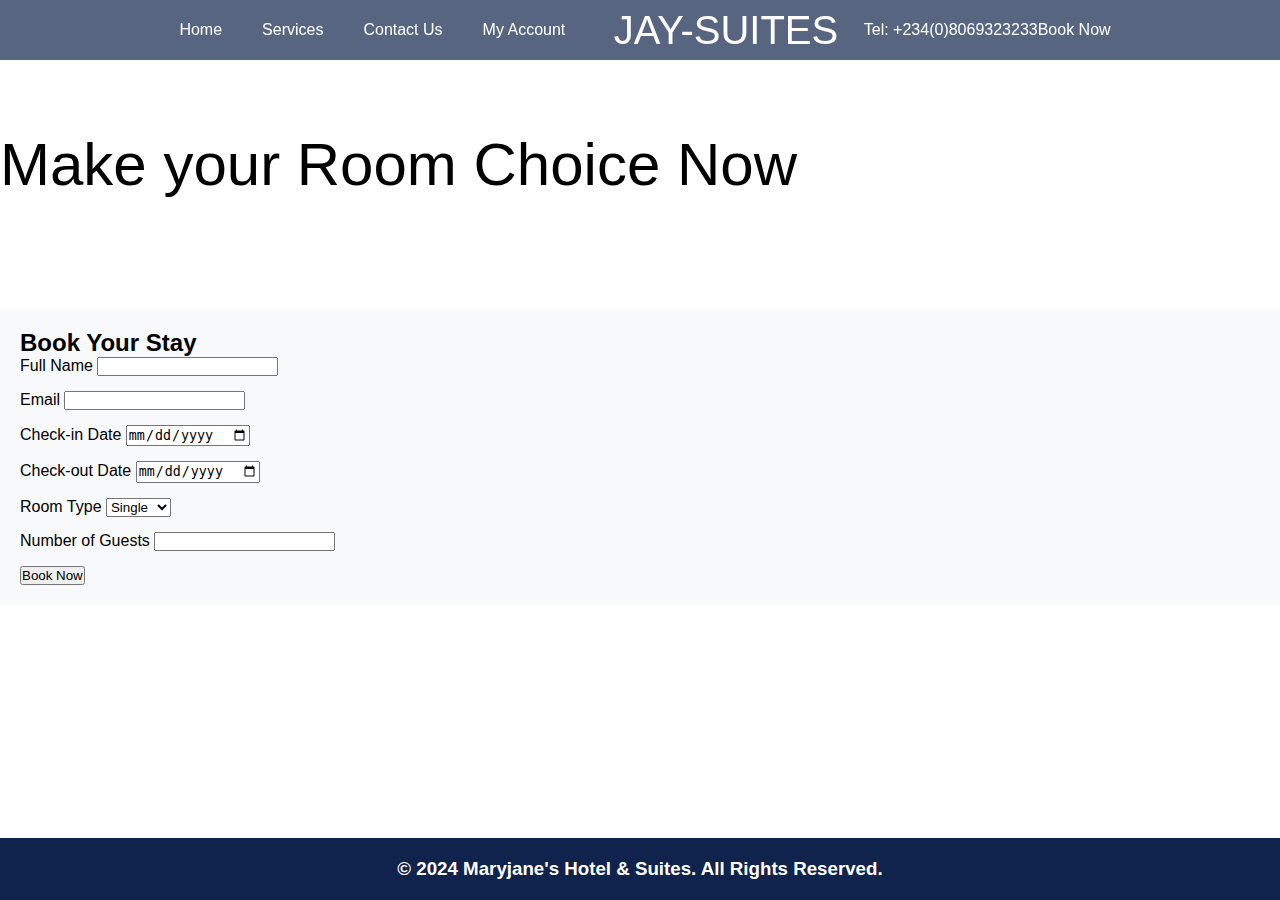
<file: htmlFiles/book.html>
<!DOCTYPE html>
<html lang="en">
<head>
    <meta charset="UTF-8" />
    <meta name="viewport" content="width=device-width, initial-scale=1.0" />
    <link rel="stylesheet" href="../cssFiles/booking.css" />
    <title>Hotel Management System</title>
</head>
<body>
    <header>
        <nav>
            <ul class="nav-menu">
                <li><a href="index.html">Home</a></li>
                <li><a href="services.html">Services</a></li>
                <li><a href="contact.html">Contact Us</a></li>
                <li class="dropdown">
                    <a href="javascript:void(0)" class="dropbtn">My Account</a>
                    <div class="dropdown-content">
                        <a href="login.html">Login</a>
                        <a href="register.html">Register</a>
                        <a href="checkout.html">Checkout</a>
                        <a href="book.html">Cart</a>
                    </div>
                </li>
            </ul>
        </nav>
        <div class="jay">JAY-SUITES</div>
        <div class="call">Tel: +234(0)8069323233</div>
        <div class="button" onclick="myFunction()">Book Now</div>
        <script>
            function myFunction() {
                alert("Button clicked!");
            }
        </script>
    </header>

    <div class="my-new-page2">
        <p class="welcome">Make your Room Choice Now</p>
    </div>

    <section class="booking-form">
        <h2>Book Your Stay</h2>
        <form id="bookingForm">
            <div class="form-group">
                <label for="fullName">Full Name</label>
                <input type="text" id="fullName" required />
            </div>

            <div class="form-group">
                <label for="email">Email</label>
                <input type="email" id="email" required />
            </div>

            <div class="form-group">
                <label for="checkInDate">Check-in Date</label>
                <input type="date" id="checkInDate" required />
            </div>

            <div class="form-group">
                <label for="checkOutDate">Check-out Date</label>
                <input type="date" id="checkOutDate" required />
            </div>

            <div class="form-group">
                <label for="roomType">Room Type</label>
                <select id="roomType" required>
                    <option value="single">Single</option>
                    <option value="double">Double</option>
                    <option value="suite">Suite</option>
                </select>
            </div>

            <div class="form-group">
                <label for="numberOfGuests">Number of Guests</label>
                <input type="number" id="numberOfGuests" min="1" required />
            </div>

            <button type="submit">Book Now</button>
        </form>
    </section>


    <script>
        document.getElementById('bookingForm').addEventListener('submit', function (event) {
            event.preventDefault();
            alert('Booking submitted! Thank you!');
        });
    </script>
    
    <footer>
        <h3>&copy; 2024 Maryjane's Hotel & Suites. All Rights Reserved.</h3>
    </footer>
</body>
</html>
</file>
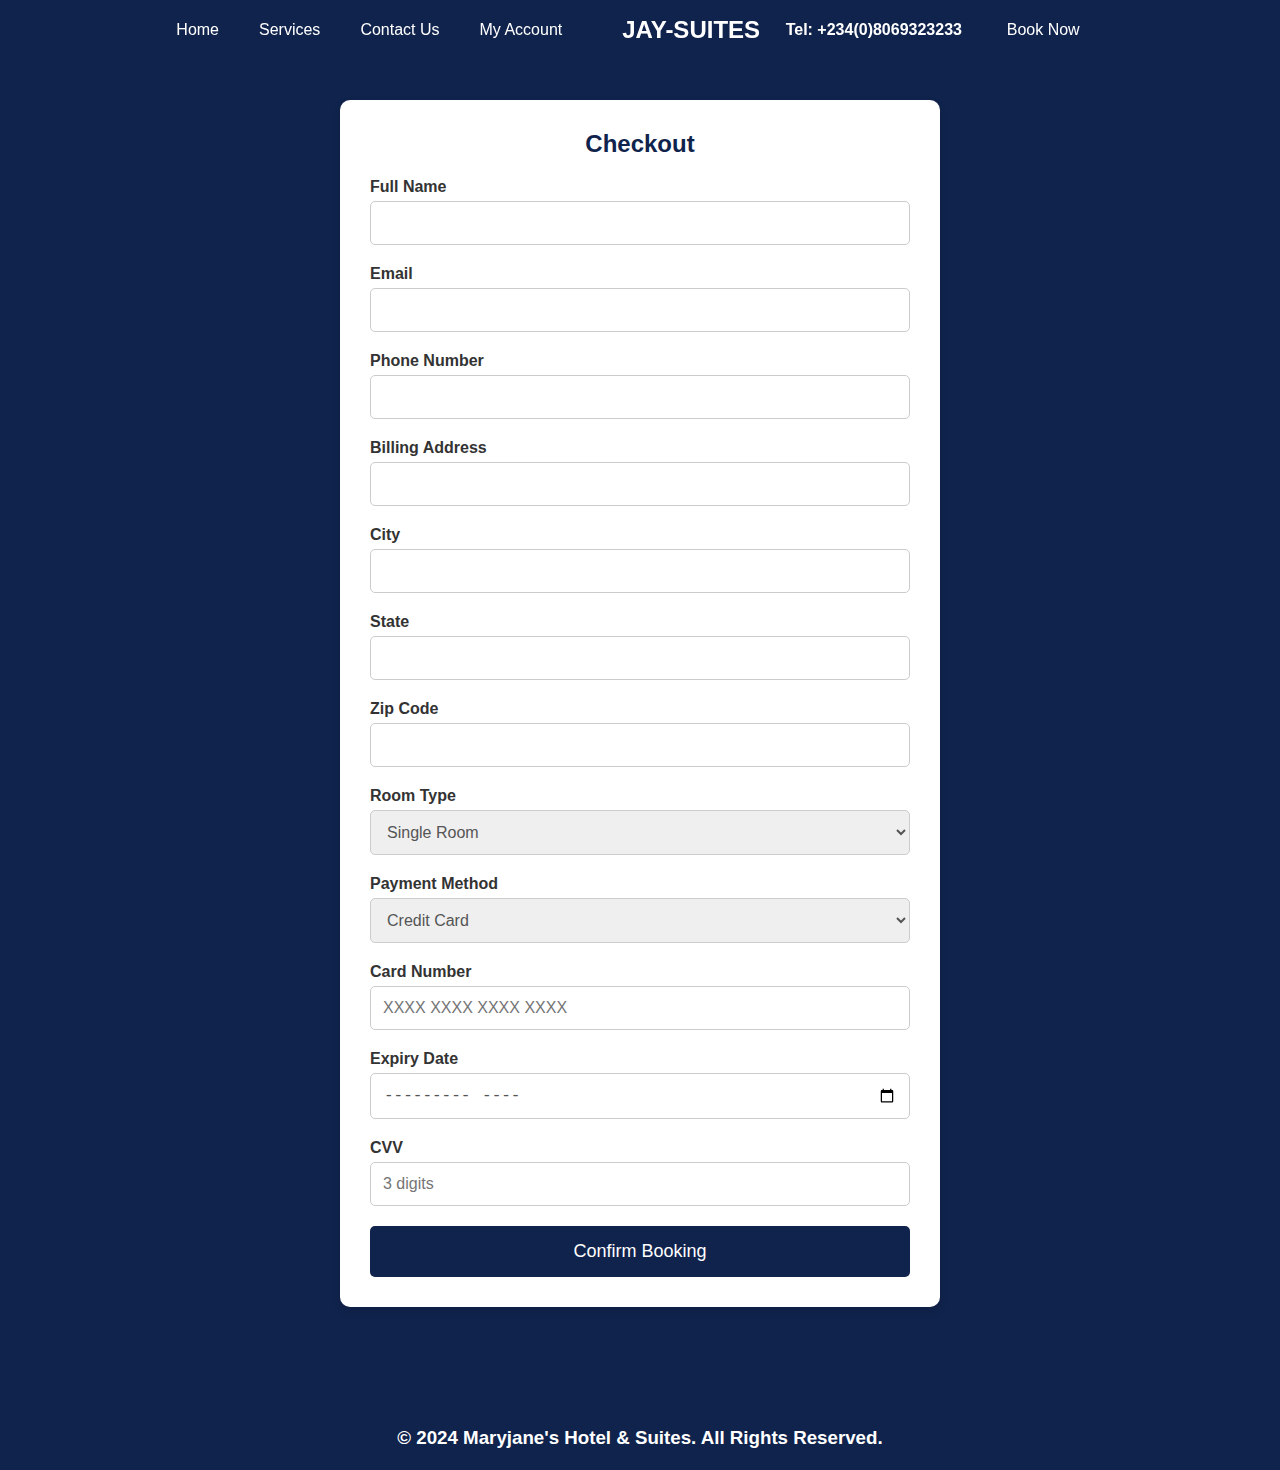
<file: htmlFiles/checkout.html>
<!DOCTYPE html>
<html lang="en">

<head>
  <meta charset="UTF-8">
  <meta name="viewport" content="width=device-width, initial-scale=1.0">
  <link rel="stylesheet" href="../cssFiles/checkout.css">
  <title>Checkout - Maryjane's Hotel</title>
</head>

<body>
  <header>
    <nav>
      <ul class="nav-menu">
        <li><a href="index.html">Home</a></li>
        <li><a href="services.html">Services</a></li>
        <li><a href="contact.html">Contact Us</a></li>
        <li class="dropdown">
          <a href="javascript:void(0)" class="dropbtn">My Account</a>
          <div class="dropdown-content">
            <a href="login.html">Login</a>
            <a href="register.html">Register</a>
            <a href="checkout.html">Checkout</a>
            <a href="cart.html">Cart</a>
          </div>
        </li>
      </ul>
    </nav>
    <div class="jay">JAY-SUITES</div>
    <div class="call">Tel: +234(0)8069323233</div>
    <div class="button" onclick="window.location.href='book.html'">Book Now</div>
  </header>

  <div class="checkout-container">
    <h2>Checkout</h2>

    <form action="#" method="POST" class="checkout-form">
      <div class="form-group">
        <label for="fullName">Full Name</label>
        <input type="text" id="fullName" name="fullName" required>
      </div>

      <div class="form-group">
        <label for="email">Email</label>
        <input type="email" id="email" name="email" required>
      </div>

      <div class="form-group">
        <label for="phone">Phone Number</label>
        <input type="tel" id="phone" name="phone" required>
      </div>

      <div class="form-group">
        <label for="address">Billing Address</label>
        <input type="text" id="address" name="address" required>
      </div>

      <div class="form-group">
        <label for="city">City</label>
        <input type="text" id="city" name="city" required>
      </div>

      <div class="form-group">
        <label for="state">State</label>
        <input type="text" id="state" name="state" required>
      </div>

      <div class="form-group">
        <label for="zip">Zip Code</label>
        <input type="text" id="zip" name="zip" required>
      </div>

      <div class="form-group">
        <label for="roomType">Room Type</label>
        <select id="roomType" name="roomType" required>
          <option value="single">Single Room</option>
          <option value="double">Double Room</option>
          <option value="suite">Suite</option>
        </select>
      </div>

      <div class="form-group">
        <label for="paymentMethod">Payment Method</label>
        <select id="paymentMethod" name="paymentMethod" required>
          <option value="creditCard">Credit Card</option>
          <option value="debitCard">Debit Card</option>
          <option value="paypal">PayPal</option>
        </select>
      </div>

      <div class="form-group">
        <label for="cardNumber">Card Number</label>
        <input type="text" id="cardNumber" name="cardNumber" placeholder="XXXX XXXX XXXX XXXX" required>
      </div>

      <div class="form-group">
        <label for="expiryDate">Expiry Date</label>
        <input type="month" id="expiryDate" name="expiryDate" required>
      </div>

      <div class="form-group">
        <label for="cvv">CVV</label>
        <input type="text" id="cvv" name="cvv" placeholder="3 digits" required>
      </div>

      <button type="submit" class="checkout-btn">Confirm Booking</button>
    </form>
  </div>

  <footer>
    <h3>&copy; 2024 Maryjane's Hotel & Suites. All Rights Reserved.</h3>
  </footer>
</body>

</html>
</file>
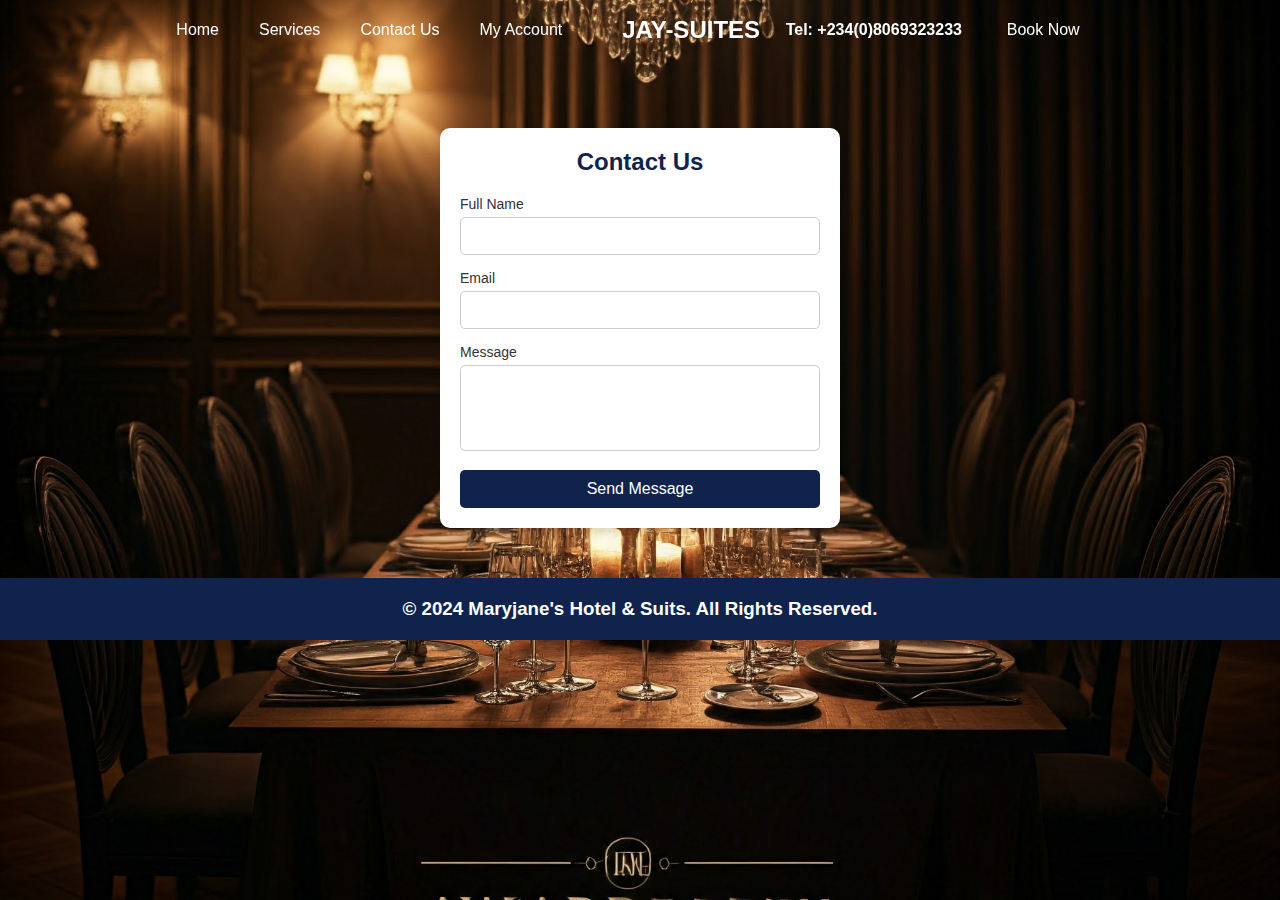
<file: htmlFiles/contact.html>
<!DOCTYPE html>
<html lang="en">
<head>
  <meta charset="UTF-8">
  <meta name="viewport" content="width=device-width, initial-scale=1.0">
  <link rel="stylesheet" href="../cssFiles/contact.css">
  <title>Contact Us - Maryjane's Hotel</title>
</head>
<body>
  <header>
    <nav>
      <ul class="nav-menu">
        <li><a href="index.html">Home</a></li>
        <li><a href="services.html">Services</a></li>
        <li><a href="contact.html">Contact Us</a></li>
        <li class="dropdown">
          <a href="javascript:void(0)" class="dropbtn">My Account</a>
          <div class="dropdown-content">
            <a href="login.html">Login</a>
            <a href="register.html">Register</a>
            <a href="checkout.html">Checkout</a>
            <a href="book.html">Cart</a>
          </div>
        </li>
      </ul>
    </nav>
    <div class="jay">JAY-SUITES</div>
    <div class="call">Tel: +234(0)8069323233</div>
    <div class="button" onclick="window.location.href='book.html'">Book Now</div>
  </header>
  <div class="contact-container">
    <h2>Contact Us</h2>
    <form action="#" method="POST" class="contact-form">
      <div class="form-group">
        <label for="name">Full Name</label>
        <input type="text" id="name" name="name" required>
      </div>
      <div class="form-group">
        <label for="email">Email</label>
        <input type="email" id="email" name="email" required>
      </div>
      <div class="form-group">
        <label for="message">Message</label>
        <textarea id="message" name="message" rows="4" required></textarea>
      </div>
      <button type="submit">Send Message</button>
    </form>
  </div>

  <footer>
    <h3>&copy; 2024 Maryjane's Hotel & Suits. All Rights Reserved.</h3>
  </footer>
</div>
</body>
</html>
</file>
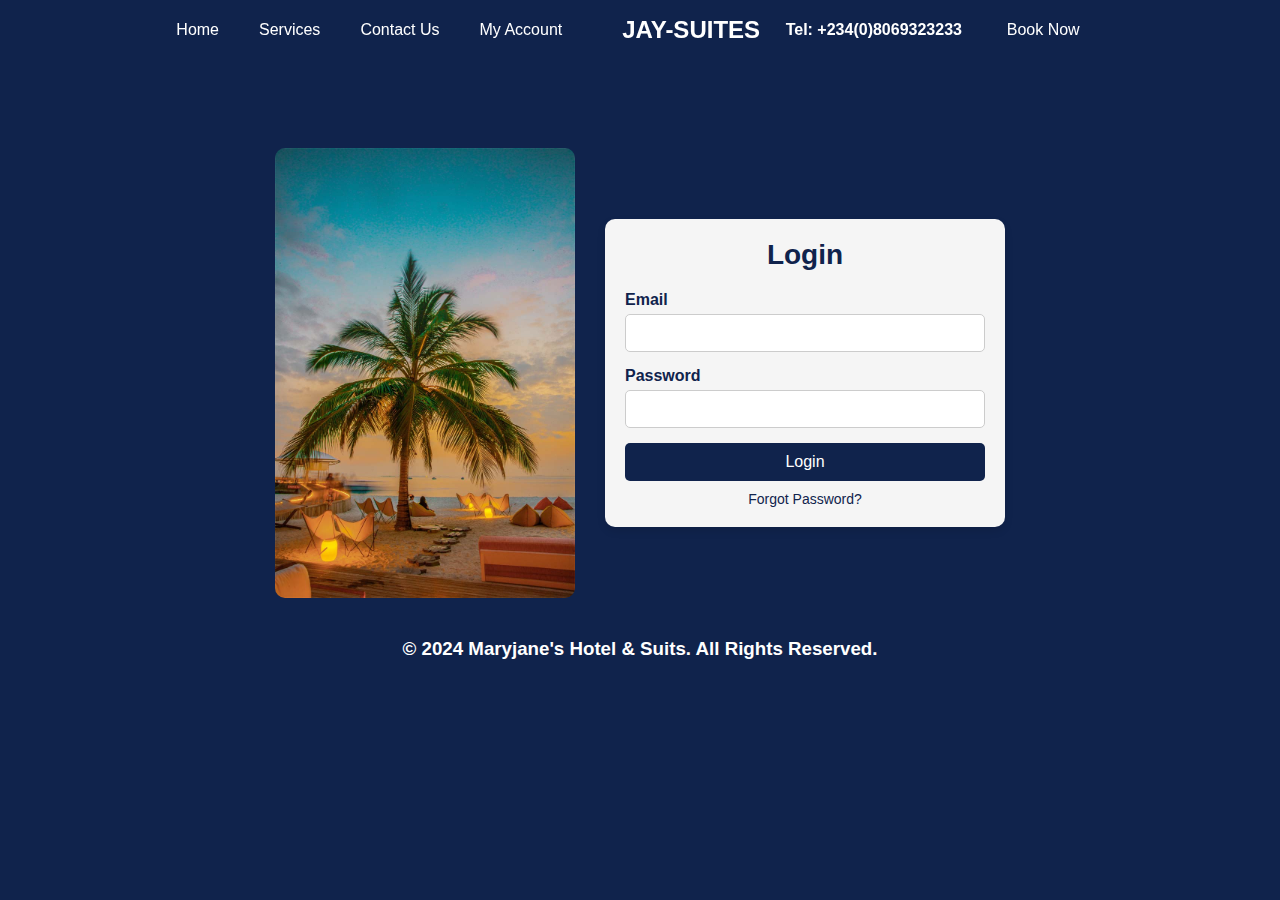
<file: htmlFiles/login.html>
<!DOCTYPE html>
<html lang="en">
<head>
  <meta charset="UTF-8">
  <meta name="viewport" content="width=device-width, initial-scale=1.0">
  <link rel="stylesheet" href="../cssFiles/login.css">
  <title>Login - Maryjane's Hotel</title>
</head>
<body>
  <header>
    <nav>
      <ul class="nav-menu">
        <li><a href="index.html">Home</a></li>
        <li><a href="services.html">Services</a></li>
        <li><a href="contact.html">Contact Us</a></li>
        <li class="dropdown">
          <a href="javascript:void(0)" class="dropbtn">My Account</a>
          <div class="dropdown-content">
            <a href="login.html">Login</a>
            <a href="register.html">Register</a>
            <a href="checkout.html">Checkout</a>
            <a href="cart.html">Cart</a>
          </div>
        </li>
      </ul>
    </nav>
    <div class="jay">JAY-SUITES</div>
    <div class="call">Tel: +234(0)8069323233</div>
    <div class="button" onclick="window.location.href='book.html'">Book Now</div>
  </header>
<div class="muda-div">
  <img src="../images/2.jpg" alt="image2">
  <div class="login-container">
    <h2>Login</h2>
    <form action="#" method="POST" class="login-form">
      <div class="form-group">
        <label for="email">Email</label>
        <input type="email" id="email" name="email" required>
      </div>
      <div class="form-group">
        <label for="password">Password</label>
        <input type="password" id="password" name="password" required>
      </div>
      <button type="submit">Login</button>
    </form>

    <div class="forgot-pswd"> Forgot Password?
      
    </div>
  </div>
</div>
  <footer>
    <h3>&copy; 2024 Maryjane's Hotel & Suits. All Rights Reserved.</h3>
  </footer>
</div>
</body>
</html>
</file>
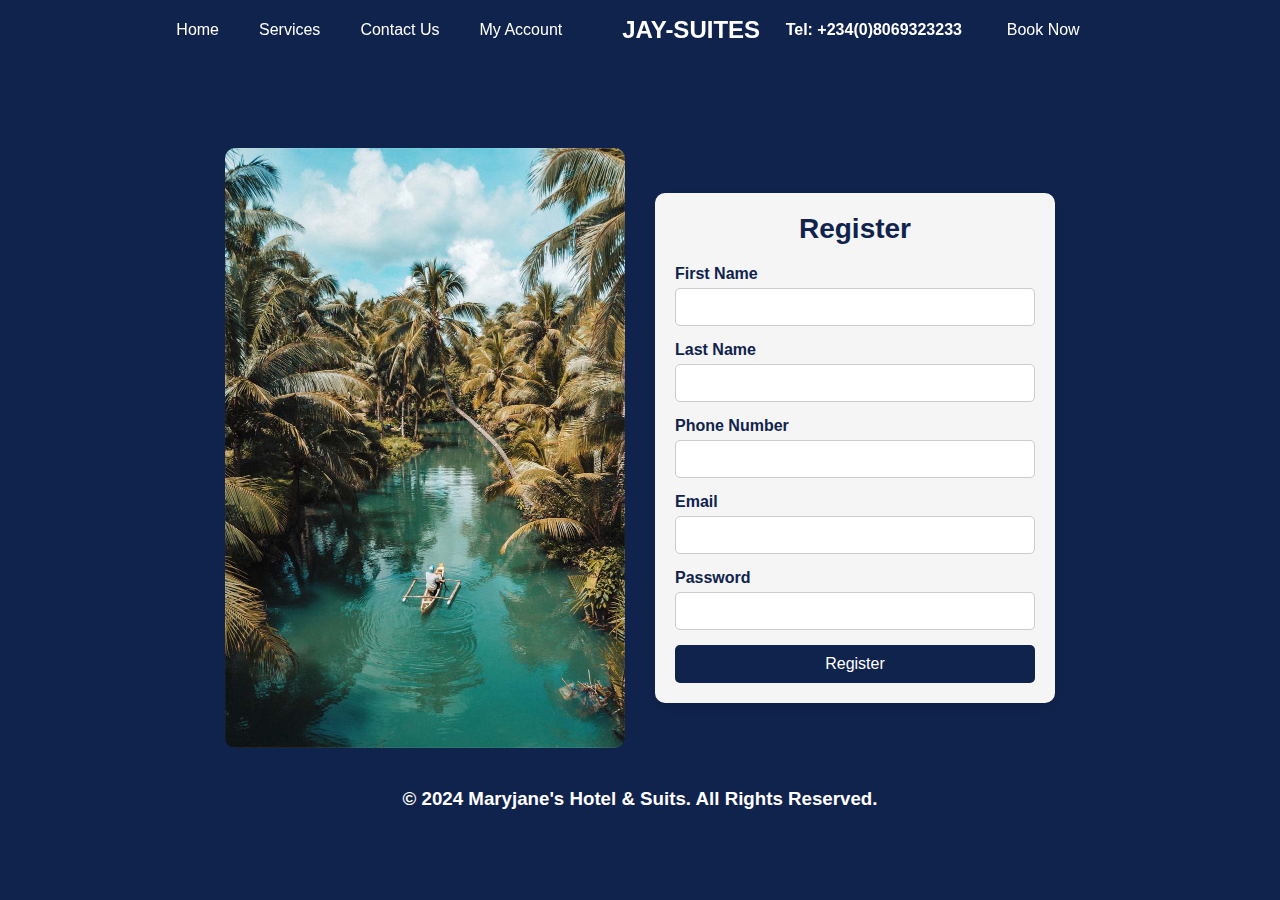
<file: htmlFiles/register.html>
<!DOCTYPE html>
<html lang="en">
<head>
  <meta charset="UTF-8">
  <meta name="viewport" content="width=device-width, initial-scale=1.0">
  <link rel="stylesheet" href="../cssFiles/register.css">
  <title>Register - Maryjane's Hotel</title>
</head>
<body>
  <header>
    <nav>
      <ul class="nav-menu">
        <li><a href="index.html">Home</a></li>
        <li><a href="services.html">Services</a></li>
        <li><a href="contact.html">Contact Us</a></li>
        <li class="dropdown">
          <a href="javascript:void(0)" class="dropbtn">My Account</a>
          <div class="dropdown-content">
            <a href="login.html">Login</a>
            <a href="register.html">Register</a>
            <a href="checkout.html">Checkout</a>
            <a href="cart.html">Cart</a>
          </div>
        </li>
      </ul>
    </nav>
    <div class="jay">JAY-SUITES</div>
    <div class="call">Tel: +234(0)8069323233</div>
    <div class="button" onclick="window.location.href='book.html'">Book Now</div>
  </header>

  <div class="muda-div2"> 
    <img src="../images/3.jpg" alt="image2">

  <div class="register-container">
    <h2>Register</h2>
    <form action="#" method="POST" class="register-form">
      <div class="form-group">
        <label for="first-name">First Name</label>
        <input type="text" id="first-name" name="first-name" required>
      </div>
      <div class="form-group">
        <label for="last-name">Last Name</label>
        <input type="text" id="last-name" name="last-name" required>
      </div>
      <div class="form-group">
        <label for="phone">Phone Number</label>
        <input type="tel" id="phone" name="phone" required>
      </div>
      <div class="form-group">
        <label for="email">Email</label>
        <input type="email" id="email" name="email" required>
      </div>
      <div class="form-group">
        <label for="password">Password</label>
        <input type="password" id="password" name="password" required>
      </div>
      <button type="submit">Register</button>
    </form>
  </div>
</div>
  <footer>
    <h3>&copy; 2024 Maryjane's Hotel & Suits. All Rights Reserved.</h3>
  </footer>
</div>
</body>
</html>
</file>
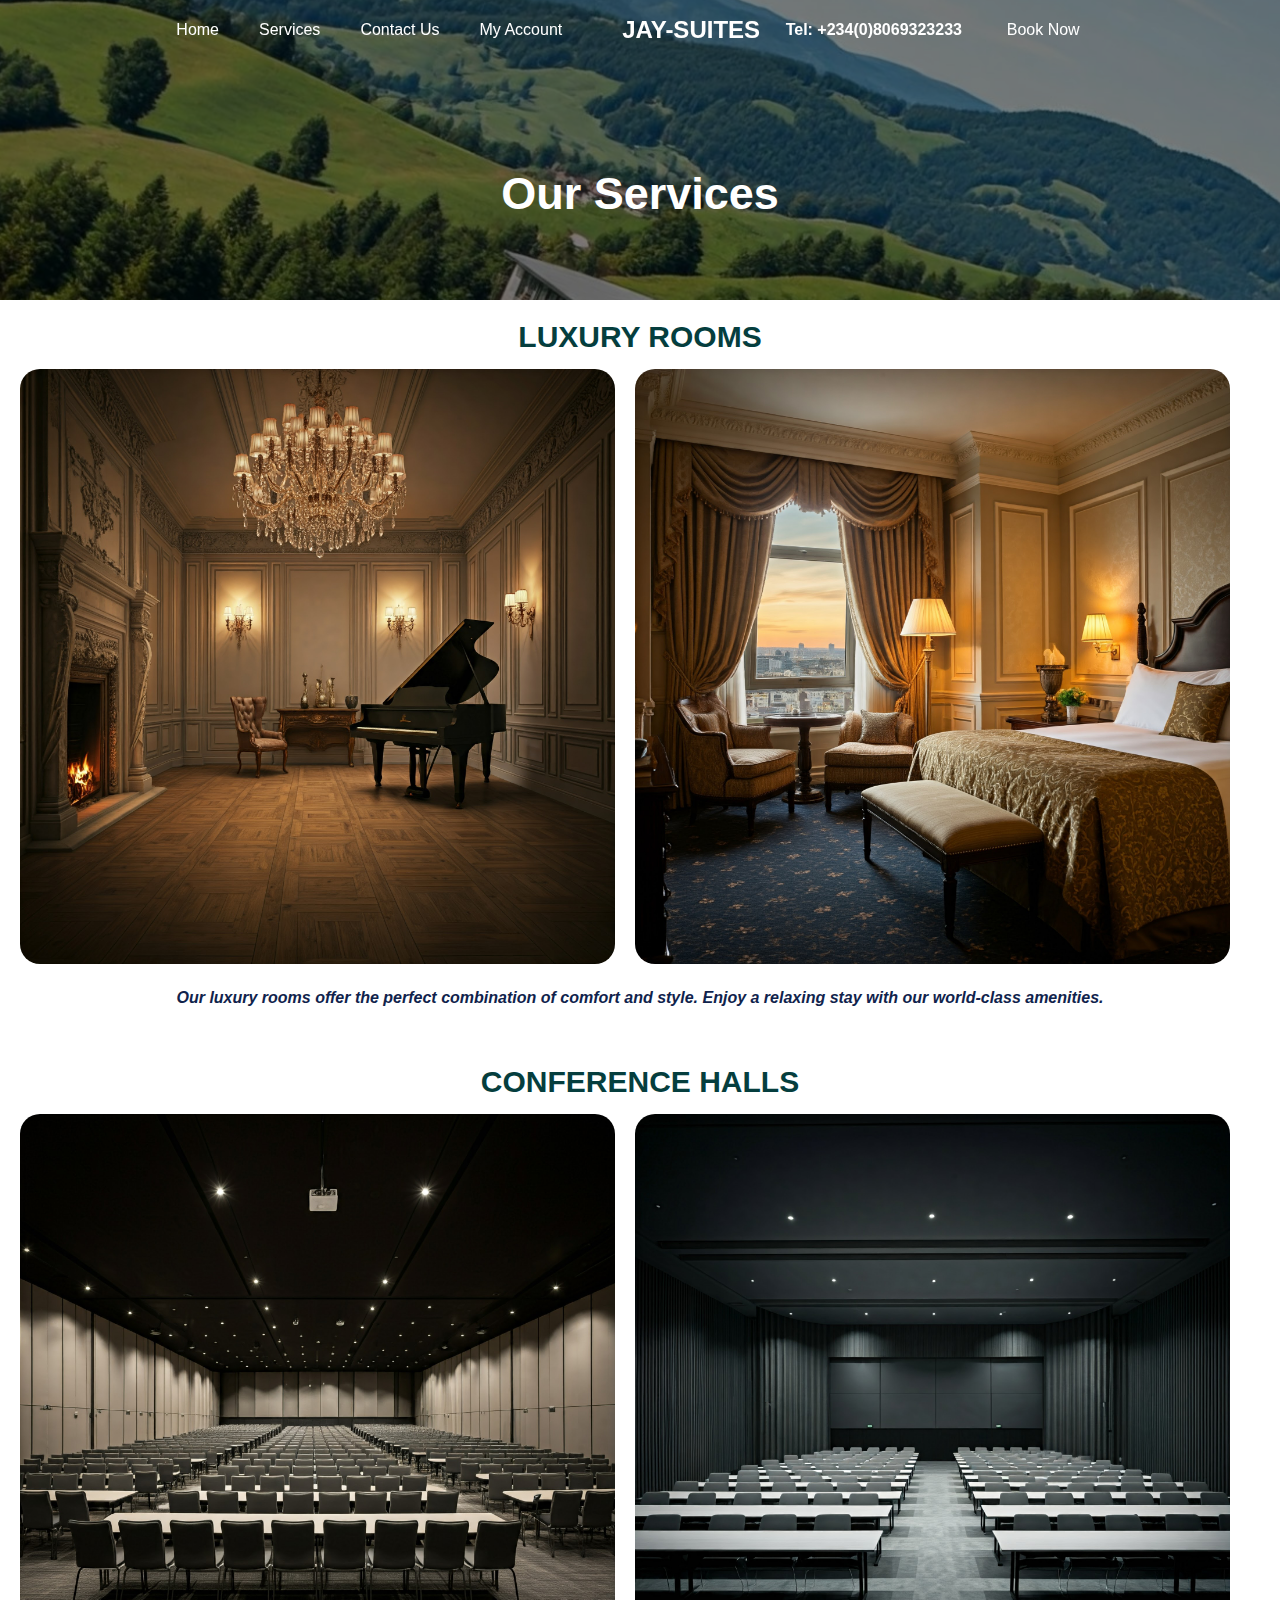
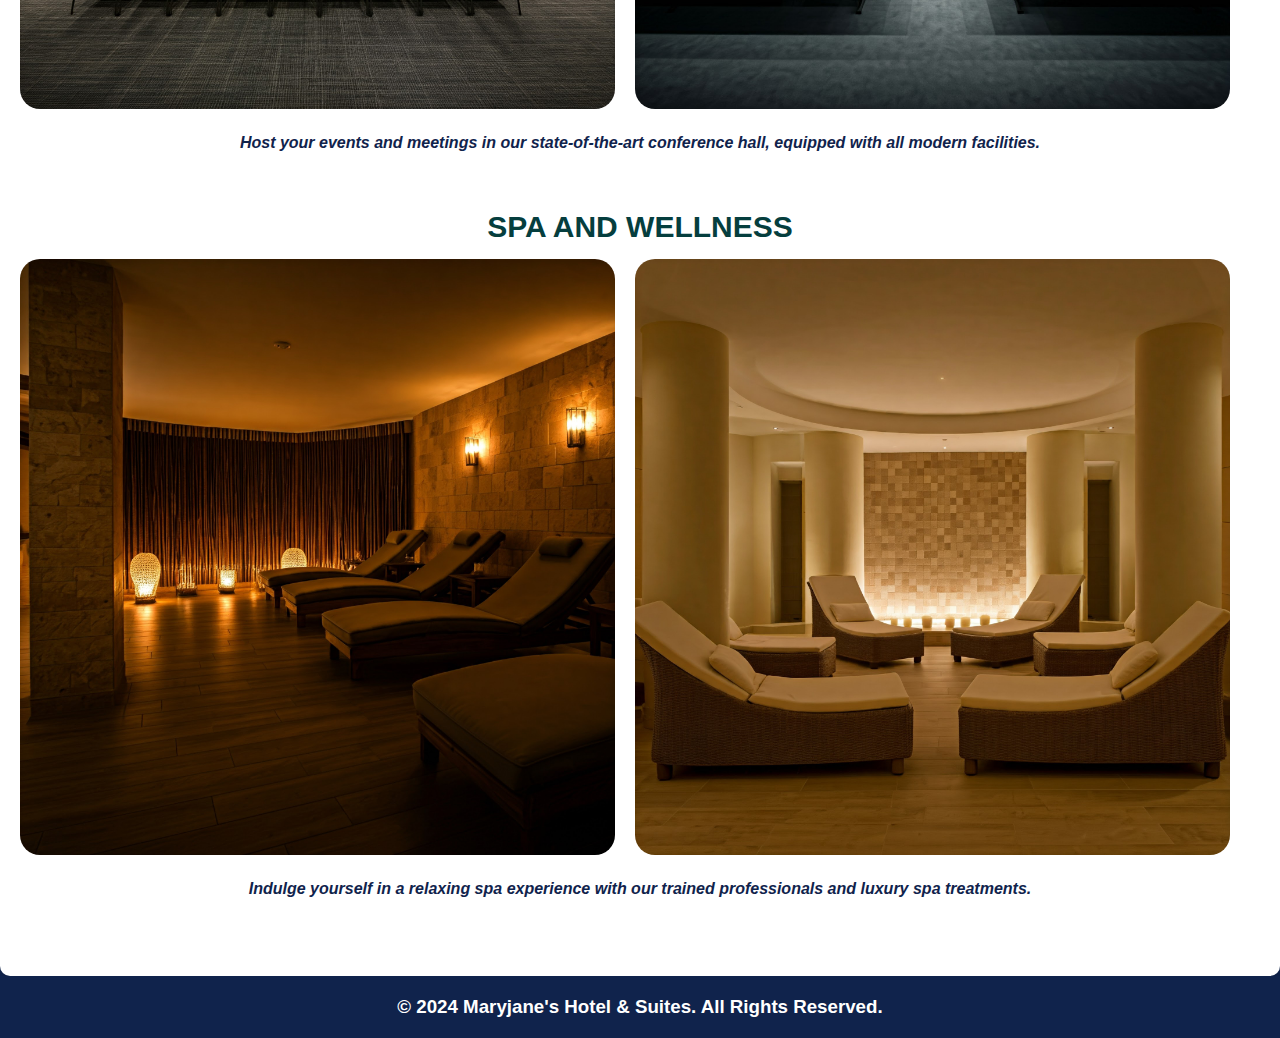
<file: htmlFiles/services.html>
<!DOCTYPE html>
<html lang="en">
  <head>
    <meta charset="UTF-8" />
    <meta name="viewport" content="width=device-width, initial-scale=1.0" />
    <link rel="stylesheet" href="../cssFiles/services.css" />
    <title>Services - Maryjane's Hotel</title>
  </head>
  <body>
    <!-- Reused header from index.html -->
    <header>
      <nav>
        <ul class="nav-menu">
          <li><a href="index.html">Home</a></li>
          <li><a href="services.html">Services</a></li>
          <li><a href="contact.html">Contact Us</a></li>
          <li class="dropdown">
            <a href="javascript:void(0)" class="dropbtn">My Account</a>
            <div class="dropdown-content">
              <a href="login.html">Login</a>
              <a href="register.html">Register</a>
              <a href="checkout.html">Checkout</a>
              <a href="cart.html">Cart</a>
            </div>
          </li>
        </ul>
      </nav>
      <div class="jay">JAY-SUITES</div>
      <div class="call">Tel: +234(0)8069323233</div>
      <div class="button" onclick="window.location.href='book.html'">Book Now</div>
    </header>

    <div class="my-new-page2">
      <h2 class="our-service-title">Our Services</h2>
    </div>

    <div class="services-container">
      <div class="service">
        <h3 class="image-titles">LUXURY ROOMS</h3>
        <div class="image-container">
          <img src="../images/rooms1.jpg" alt="Luxury Room 1" />
          <img src="../images/rooms2.jpg" alt="Luxury Room 2" />
        </div>
        <p class="description">
          Our luxury rooms offer the perfect combination of comfort and style.
          Enjoy a relaxing stay with our world-class amenities.
        </p>
        <p class="price">Price: $200/night</p>
      </div>

      <div class="service">
        <h3 class="image-titles">CONFERENCE HALLS</h3>
        <div class="image-container">
          <img src="../images/conf1.jpg" alt="Conference Hall 1" />
          <img src="../images/conf2.jpg" alt="Conference Hall 2" />
        </div>
        <p class="description">
          Host your events and meetings in our state-of-the-art conference hall,
          equipped with all modern facilities.
        </p>
        <p class="price">Price: $500/day</p>
      </div>

      <div class="service">
        <h3 class="image-titles">SPA AND WELLNESS</h3>
        <div class="image-container">
          <img src="../images/spa1.jpg" alt="Spa 1" />
          <img src="../images/spa2.jpg" alt="Spa 2" />
        </div>
        <p class="description">
          Indulge yourself in a relaxing spa experience with our trained
          professionals and luxury spa treatments.
        </p>
        <p class="price">Price: $150/session</p>
      </div>
    </div>

   <footer>
  <h3>&copy; 2024 Maryjane's Hotel & Suites. All Rights Reserved.</h3>
</footer>

  </body>
</html>
</file>
<file: cssFiles/booking.css>
* {
    margin: 0;
    padding: 0;
    box-sizing: border-box;
}

body {
    font-family: Arial, Helvetica, sans-serif;
    display: flex;
    flex-direction: column;
    min-height: 100vh;
    margin: 0;
}

header {
    background-color: rgba(16, 35, 76, 0.7); /* Adjusted for transparency */
    color: white;
    padding: 10px 0;
    display: flex;
    justify-content: center;
    align-items: center;
    position: fixed;
    width: 100%;
    z-index: 1000;
    height: 60px;
}

nav ul.nav-menu {
    list-style-type: none;
    display: flex;
    justify-content: center;
    gap: 20px; /* Adds space between the items */
    padding: 0;
    margin: 0;
}

nav ul li {
    position: relative;
}

nav ul li a {
    color: white;
    text-decoration: none;
    padding: 10px;
    transition: color 0.3s ease;
}

nav ul li a:hover {
    color: rgb(30, 194, 82);
}

.dropdown {
    position: relative;
}

.dropdown-content {
    display: none;
    position: absolute;
    background-color: white;
    color: black;
    min-width: 160px;
    box-shadow: 0 8px 16px rgba(0, 0, 0, 0.2);
    z-index: 1001;
    top: 100%; /* Position below the "My Account" link */
}

.dropdown-content a {
    color: black;
    padding: 12px 16px;
    text-decoration: none;
    display: block;
    text-align: left;
}

.dropdown-content a:hover {
    background-color: rgba(16, 35, 76, 0.7);
    color: white;
}

.dropdown:hover .dropdown-content {
    display: block; /* Shows dropdown on hover */
}

.my-new-page {
    position: relative; /* To contain the pseudo-element */
    color: white;
    height: 500px;
    background-image: url("../images/1.jpg");
    background-size: 120%;
    background-position: center;
    text-align: center;
    font-size: 30px;
    padding-top: 40px;
    animation: zoomOut 5s infinite;
    z-index: 1; /* Ensure content stays above overlay */
}

.my-new-page::before {
    content: "";
    position: absolute;
    top: 0;
    left: 0;
    width: 100%;
    height: 100%;
    background-color: rgba(0, 0, 0, 0.5); /* Semi-transparent black overlay */
    z-index: -1; /* Make sure the overlay is behind the content */
}

@keyframes zoomOut {
    0% {
        background-size: 120%;
    }
    100% {
        background-size: 100%;
    }
}

.welcome {
    padding-top: 130px;
    padding-bottom: 30px;
    font-size: 60px;
    font-family: "Gill Sans", "Gill Sans MT", Calibri, "Trebuchet MS", sans-serif;
}

.booking-form {
    padding: 20px;
    background-color: #f8f9fa;
    margin: 80px 0; /* Ensure there's space below the fixed header */
}

.form-group {
    margin-bottom: 15px;
}

footer {
    background-color: #10234c;
    color: white;
    text-align: center;
    padding: 20px 0;
    margin-top: auto;
}

footer h3 {
    margin: 0;
}

.call {
    margin-left: 2%;
}

.jay {
    margin-left: 3%;
    font-size: 40px;
    font-family: "Franklin Gothic Medium", "Arial Narrow", Arial, sans-serif;
}
</file>
<file: cssFiles/checkout.css>
* {
    margin: 0;
    padding: 0;
    box-sizing: border-box;
  }
  
  body {
    font-family: Arial, Helvetica, sans-serif;
    display: flex;
    flex-direction: column;
    background-color: #10234c;
    animation: changeBackground 10s infinite; 
  
  }
  @keyframes changeBackground {
    0% {
      background-color: #1e4c10; 
    }
    25% {
      background-color: #172547; 
    }
    50% {
      background-color: #450e42; 
    }
    75% {
      background-color: #721515; 
    }
    100% {
      background-color: #10234c; 
    }
  }
  header {
    background-color: white(16, 35, 76, 0.7);
    padding: 10px 0;
    display: flex;
    justify-content: center;
    align-items: center;
    position: fixed;
    width: 100%;
    z-index: 1000;
    height: 60px;
  }
  
  nav ul.nav-menu {
    list-style-type: none;
    display: flex;
    justify-content: center;
    gap: 20px;
    padding: 0;
    margin: 0;
  }
  nav ul li {
    position: relative;
  }
  nav ul li a {
    color: white;
    text-decoration: none;
    padding: 10px;
    transition: color 0.3s ease;
  }
  
  nav ul li a:hover {
    color: rgb(30, 194, 82);
  }
  
  .dropdown {
    position: relative;
  }
  .dropdown-content {
    display: none;
    position: absolute;
    background-color: white;
    color: black;
    min-width: 160px;
    box-shadow: 0 8px 16px rgba(0, 0, 0, 0.2);
    z-index: 1001;
    top: 100%;
  }
  .dropdown-content a {
    color: black;
    padding: 12px 16px;
    text-decoration: none;
    display: block;
    text-align: left;
  }
  
  .dropdown:hover .dropdown-content {
    display: block;
  }
  .dropdown-content a:hover {
    background-color: rgba(16, 35, 76, 0.7);
    color: white;
  }
  dropdown:hover .dropdown-content {
    display: block;
  }
  
  .button {
    background-color: white(16, 35, 76, 0.7);
    color: white;
    padding: 15px 32px;
    text-align: center;
    font-size: 16px;
    margin: 4px 2px;
    cursor: pointer;
    border-radius: 5px;
    transition: background-color 0.3s ease;
    margin-left: 1%;
  }
  .button:hover {
    background-color: white;
    color: rgb(15, 2, 39);
  }
  
  .call {
    font-weight: bold;
    color: white;
    margin-left: auto;
  }
  
  .jay {
    font-size: 24px;
    font-weight: bold;
    color: white;
    margin-left: 50px;
  }
  
  footer {
    background-color: #10234c;
    color: white;
    text-align: center;
    padding: 20px 0;
  }
  
  footer h3 {
    color: white;
    margin: 0;
  }
  
  .call {
    margin-left: 2%;
  }


.button {
    color: white;
    padding: 15px 32px;
    text-align: center;
    font-size: 16px;
    cursor: pointer;
    border-radius: 5px;
    transition: background-color 0.3s ease;
}

.button:hover {
    background-color: white;
    color: #10234c;
}

.checkout-container {
    margin: 100px auto;
    width: 600px;
    background-color: white;
    padding: 30px;
    box-shadow: 0 4px 8px rgba(0, 0, 0, 0.1);
    border-radius: 10px;
}

.checkout-container h2 {
    text-align: center;
    color: #10234c;
    margin-bottom: 20px;
}

.form-group {
    margin-bottom: 20px;
}

.form-group label {
    display: block;
    margin-bottom: 5px;
    font-weight: bold;
    color: #333;
}

.form-group input,
.form-group select {
    width: 100%;
    padding: 12px;
    border: 1px solid #ccc;
    border-radius: 5px;
    font-size: 16px;
    color: #555;
}

.form-group input:focus,
.form-group select:focus {
    outline: none;
    border-color: #10234c;
    box-shadow: 0 0 5px rgba(16, 35, 76, 0.3);
}

button[type="submit"] {
    width: 100%;
    padding: 15px;
    background-color: #10234c;
    color: white;
    font-size: 18px;
    border: none;
    border-radius: 5px;
    cursor: pointer;
    transition: background-color 0.3s ease;
}

button[type="submit"]:hover {
    background-color: white;
    color: #10234c;
}

@media (max-width: 768px) {
    .checkout-container {
        margin: 20px;
        padding: 20px;
    }

    button[type="submit"] {
        font-size: 16px;
    }
}
</file>
<file: cssFiles/contact.css>
* {
  margin: 0;
  padding: 0;
  box-sizing: border-box;
}

body {
  font-family: Arial, Helvetica, sans-serif;
  display: flex;
  flex-direction: column;
  background-color: #10234c;
  min-height: 100vh;
  background-image: url("../images/contactbg.jpg");
  background-size: cover;
  background-position: center;
  animation: fade-in 10s infinite alternate;
}

@keyframes fade-in {
  0% {
    opacity: 1;
  }
  100% {
    opacity: 1;
  }
}

header {
  background-color: white(16, 35, 76, 0.7);
  color: white;
  padding: 10px 0;
  display: flex;
  justify-content: center;
  align-items: center;
  position: fixed;
  width: 100%;
  z-index: 1000;
  height: 60px;
}

nav ul.nav-menu {
  list-style-type: none;
  display: flex;
  justify-content: center;
  gap: 20px;
  padding: 0;
  margin: 0;
}
nav ul li {
  position: relative;
}
nav ul li a {
  color: white;
  text-decoration: none;
  padding: 10px;
  transition: color 0.3s ease;
}

nav ul li a:hover {
  color: rgb(30, 194, 82);
}

.dropdown {
  position: relative;
}
.dropdown-content {
  display: none;
  position: absolute;
  background-color: white;
  color: black;
  min-width: 160px;
  box-shadow: 0 8px 16px rgba(0, 0, 0, 0.2);
  z-index: 1001;
  top: 100%;
}
.dropdown-content a {
  color: black;
  padding: 12px 16px;
  text-decoration: none;
  display: block;
  text-align: left;
}

.dropdown:hover .dropdown-content {
  display: block;
}
.dropdown-content a:hover {
  background-color: rgba(16, 35, 76, 0.7);
  color: white;
}
dropdown:hover .dropdown-content {
  display: block;
}

.button {
  background-color: white(16, 35, 76, 0.7);
  color: white;
  padding: 15px 32px;
  text-align: center;
  font-size: 16px;
  margin: 4px 2px;
  cursor: pointer;
  border-radius: 5px;
  transition: background-color 0.3s ease;
  margin-left: 1%;
}
.button:hover {
  background-color: white;
  color: rgb(15, 2, 39);
}

.call {
  font-weight: bold;
  color: white;
  margin-left: auto;
}

.jay {
  font-size: 24px;
  font-weight: bold;
  color: white;
  margin-left: 50px;
}

footer {
  background-color: #10234c;
  color: white;
  text-align: center;
  padding: 20px 0;
}

footer h3 {
  color: white;
  margin: 0;
}

.call {
  margin-left: 2%;
}

.contact-container {
  width: 400px;
  margin: 50px auto;
  padding: 20px;
  background-color: white;
  border-radius: 10px;
  box-shadow: 0 4px 8px rgba(0, 0, 0, 0.1);
  margin-top: 10%;
}

h2 {
  text-align: center;
  margin-bottom: 20px;
  color: #10234c;
}

.contact-form {
  display: flex;
  flex-direction: column;
}

.form-group {
  margin-bottom: 15px;
}

label {
  font-size: 14px;
  color: #333;
  margin-bottom: 5px;
  display: block;
}

input[type="text"],
input[type="email"],
textarea {
  width: 100%;
  padding: 10px;
  font-size: 14px;
  border: 1px solid #ccc;
  border-radius: 5px;
}

textarea {
  resize: none;
}

button[type="submit"] {
  padding: 10px;
  background-color: #10234c;
  color: white;
  border: none;
  border-radius: 5px;
  font-size: 16px;
  cursor: pointer;
  transition: background-color 0.3s ease;
}

button[type="submit"]:hover {
  background-color: rgb(30, 194, 82);
}
</file>
<file: cssFiles/login.css>
* {
  margin: 0;
  padding: 0;
  box-sizing: border-box;
}

body {
  font-family: Arial, Helvetica, sans-serif;
  display: flex;
  flex-direction: column;
  background-color: #10234c;
  animation: changeBackground 10s infinite; 

}
@keyframes changeBackground {
  0% {
    background-color: #1e4c10; 
  }
  25% {
    background-color: #172547; 
  }
  50% {
    background-color: #450e42; 
  }
  75% {
    background-color: #721515; 
  }
  100% {
    background-color: #10234c; 
  }
}
header {
  background-color: white(16, 35, 76, 0.7);
  padding: 10px 0;
  display: flex;
  justify-content: center;
  align-items: center;
  position: fixed;
  width: 100%;
  z-index: 1000;
  height: 60px;
}

nav ul.nav-menu {
  list-style-type: none;
  display: flex;
  justify-content: center;
  gap: 20px;
  padding: 0;
  margin: 0;
}
nav ul li {
  position: relative;
}
nav ul li a {
  color: white;
  text-decoration: none;
  padding: 10px;
  transition: color 0.3s ease;
}

nav ul li a:hover {
  color: rgb(30, 194, 82);
}

.dropdown {
  position: relative;
}
.dropdown-content {
  display: none;
  position: absolute;
  background-color: white;
  color: black;
  min-width: 160px;
  box-shadow: 0 8px 16px rgba(0, 0, 0, 0.2);
  z-index: 1001;
  top: 100%;
}
.dropdown-content a {
  color: black;
  padding: 12px 16px;
  text-decoration: none;
  display: block;
  text-align: left;
}

.dropdown:hover .dropdown-content {
  display: block;
}
.dropdown-content a:hover {
  background-color: rgba(16, 35, 76, 0.7);
  color: white;
}
dropdown:hover .dropdown-content {
  display: block;
}

.button {
  background-color: white(16, 35, 76, 0.7);
  color: white;
  padding: 15px 32px;
  text-align: center;
  font-size: 16px;
  margin: 4px 2px;
  cursor: pointer;
  border-radius: 5px;
  transition: background-color 0.3s ease;
  margin-left: 1%;
}
.button:hover {
  background-color: white;
  color: rgb(15, 2, 39);
}

.call {
  font-weight: bold;
  color: white;
  margin-left: auto;
}

.jay {
  font-size: 24px;
  font-weight: bold;
  color: white;
  margin-left: 50px;
}

footer {
  background-color: #10234c;
  color: white;
  text-align: center;
  padding: 20px 0;
}

footer h3 {
  color: white;
  margin: 0;
}

.call {
  margin-left: 2%;
}


.muda-div {
  display: flex;
  justify-content: center; 
  align-items: center; 
  padding: 20px;
  gap: 30px; 
  margin-top: 10%;
}

.muda-div img {
  max-width: 100%;
  width: 300px; 
  height: auto; 
  border-radius: 10px; 
}

.login-container {
  max-width: 400px; 
  width: 100%; 
  padding: 20px;
  background-color: #f5f5f5;
  border-radius: 10px;
  box-shadow: 0 4px 8px rgba(0, 0, 0, 0.1);
}


.login-container h2 {
  font-size: 28px;
  color: #10234c;
  text-align: center;
  margin-bottom: 20px;
  font-weight: bold;
}

.login-container .form-group label {
  font-size: 16px;
  color: #10234c;
  display: block;
  margin-bottom: 5px;
  font-weight: 600;
}

.login-container .form-group input {
  width: 100%;
  padding: 10px;
  margin-bottom: 15px;
  border: 1px solid #ccc;
  border-radius: 5px;
  font-size: 14px;
}

.login-container button {
  width: 100%;
  padding: 10px;
  background-color: #10234c;
  color: white;
  border: none;
  border-radius: 5px;
  font-size: 16px;
  cursor: pointer;
}

.login-container button:hover {
  background-color: white;
  color: #10234c;
}

.forgot-pswd {
  margin-top: 10px;
  font-size: 14px;
  color: #10234c;
  cursor: pointer;
  text-align: center;
}
</file>
<file: cssFiles/register.css>
* {
  margin: 0;
  padding: 0;
  box-sizing: border-box;
}

body {
  font-family: Arial, Helvetica, sans-serif;
  display: flex;
  flex-direction: column;
  background-color: #10234c;
  animation: changeBackground 10s infinite; 

}
@keyframes changeBackground {
  0% {
    background-color: #1e4c10; 
  }
  25% {
    background-color: #172547; 
  }
  50% {
    background-color: #450e42; 
  }
  75% {
    background-color: #721515; 
  }
  100% {
    background-color: #10234c; 
  }
}
header {
  background-color: white(16, 35, 76, 0.7);
  padding: 10px 0;
  display: flex;
  justify-content: center;
  align-items: center;
  position: fixed;
  width: 100%;
  z-index: 1000;
  height: 60px;
}

nav ul.nav-menu {
  list-style-type: none;
  display: flex;
  justify-content: center;
  gap: 20px;
  padding: 0;
  margin: 0;
}
nav ul li {
  position: relative;
}
nav ul li a {
  color: white;
  text-decoration: none;
  padding: 10px;
  transition: color 0.3s ease;
}

nav ul li a:hover {
  color: rgb(30, 194, 82);
}

.dropdown {
  position: relative;
}
.dropdown-content {
  display: none;
  position: absolute;
  background-color: white;
  color: black;
  min-width: 160px;
  box-shadow: 0 8px 16px rgba(0, 0, 0, 0.2);
  z-index: 1001;
  top: 100%;
}
.dropdown-content a {
  color: black;
  padding: 12px 16px;
  text-decoration: none;
  display: block;
  text-align: left;
}

.dropdown:hover .dropdown-content {
  display: block;
}
.dropdown-content a:hover {
  background-color: rgba(16, 35, 76, 0.7);
  color: white;
}
dropdown:hover .dropdown-content {
  display: block;
}

.button {
  background-color: white(16, 35, 76, 0.7);
  color: white;
  padding: 15px 32px;
  text-align: center;
  font-size: 16px;
  margin: 4px 2px;
  cursor: pointer;
  border-radius: 5px;
  transition: background-color 0.3s ease;
  margin-left: 1%;
}
.button:hover {
  background-color: white;
  color: rgb(15, 2, 39);
}

.call {
  font-weight: bold;
  color: white;
  margin-left: auto;
}

.jay {
  font-size: 24px;
  font-weight: bold;
  color: white;
  margin-left: 50px;
}

footer {
  background-color: #10234c;
  color: white;
  text-align: center;
  padding: 20px 0;
}

footer h3 {
  color: white;
  margin: 0;
}

.call {
  margin-left: 2%;
}


.muda-div2 {
  display: flex;
  justify-content: center; 
  align-items: center; 
  padding: 20px;
  gap: 30px; 
  margin-top: 10%;
}

.muda-div2 img {
  max-width: 100%;
  width: 400px; 
  height: auto; 
  border-radius: 10px; 
}

.register-container {
  max-width: 400px; 
  width: 100%; 
  padding: 20px;
  background-color: #f5f5f5;
  border-radius: 10px;
  box-shadow: 0 4px 8px rgba(0, 0, 0, 0.1);
}


.register-container h2 {
  font-size: 28px;
  color: #10234c;
  text-align: center;
  margin-bottom: 20px;
  font-weight: bold;
}

.register-container .form-group label {
  font-size: 16px;
  color: #10234c;
  display: block;
  margin-bottom: 5px;
  font-weight: 600;
}

.register-container .form-group input {
  width: 100%;
  padding: 10px;
  margin-bottom: 15px;
  border: 1px solid #ccc;
  border-radius: 5px;
  font-size: 14px;
}

.register-container button {
  width: 100%;
  padding: 10px;
  background-color: #10234c;
  color: white;
  border: none;
  border-radius: 5px;
  font-size: 16px;
  cursor: pointer;
}

.register-container button:hover {
  background-color: white;
  color: #10234c;
}
</file>
<file: cssFiles/services.css>
* {
  margin: 0;
  padding: 0;
  box-sizing: border-box;
}

body {
  font-family: Arial, Helvetica, sans-serif;
  display: flex;
  flex-direction: column;
  background-color: #10234c;
  min-height: 100vh; 
}

header {
  background-color: white(16, 35, 76, 0.7);
  color: white;
  padding: 10px 0;
  display: flex;
  justify-content: center;
  align-items: center;
  position: fixed;
  width: 100%;
  z-index: 1000;
  height: 60px;
}

nav ul.nav-menu {
  list-style-type: none;
  display: flex;
  justify-content: center;
  gap: 20px;
  padding: 0;
  margin: 0;
}
nav ul li {
  position: relative;
}
nav ul li a {
  color: white;
  text-decoration: none;
  padding: 10px;
  transition: color 0.3s ease;
}

nav ul li a:hover {
  color: rgb(30, 194, 82);
}

.dropdown {
  position: relative;
}
.dropdown-content {
  display: none;
  position: absolute;
  background-color: white;
  color: black;
  min-width: 160px;
  box-shadow: 0 8px 16px rgba(0, 0, 0, 0.2);
  z-index: 1001;
  top: 100%;
}
.dropdown-content a {
  color: black;
  padding: 12px 16px;
  text-decoration: none;
  display: block;
  text-align: left;
}

.dropdown:hover .dropdown-content {
  display: block;
}
.dropdown-content a:hover {
  background-color: rgba(16, 35, 76, 0.7);
  color: white;
}
dropdown:hover .dropdown-content {
  display: block;
}

.button {
  background-color: white(16, 35, 76, 0.7);
  color: white;
  padding: 15px 32px;
  text-align: center;
  font-size: 16px;
  margin: 4px 2px;
  cursor: pointer;
  border-radius: 5px;
  transition: background-color 0.3s ease;
  margin-left: 1%;
}
.button:hover {
  background-color: white;
  color: rgb(15, 2, 39);
}

.call {
  font-weight: bold;
  color: white;
  margin-left: auto;
}

.jay {
  font-size: 24px;
  font-weight: bold;
  color: white;
  margin-left: 50px;
}

.logo img {
  width: 40px;
  height: 40px;
  margin-left: 30px;
}

.services-container {
  width: 100%;
  margin: -20px auto 0px; 
  padding: 20px;
  background-color: white;
  border-radius: 10px;
  box-shadow: 0 4px 8px rgba(0, 0, 0, 0.1);
  animation: backgroundColorChange 5s infinite alternate;
  flex: 1;

}

@keyframes backgroundColorChange {
  0% {
    background-color: #10234c;
  }
  50% {
    background-color: #8ff; 
  }
  100% {
    background-color: #e6fa;
  }
}


h2 {
  text-align: center;
  margin-bottom: 30px;
  color: #10234c;
}

h3 {
  color: #333;
}

p {
  font-size: 16px;
  color: #555;
}

/* Footer styles */
footer {
  background-color: #10234c;
  color: white;
  text-align: center;
  padding: 20px 0;
}

footer h3 {
  color: white;
  margin: 0;
}
.call {
  margin-left: 2%;
}
.my-new-page2 {
  position: relative;
  color: white;
  height: 300px;
  background-image: url("../images/landscape.jpg");
  background-size: 120%;
  background-position: center;
  text-align: center;
  font-size: 30px;
  padding-top: 40px;
  animation: zoomOut 5s infinite;
  z-index: 1;
}

.my-new-page2::before {
  content: "";
  position: absolute;
  top: 0;
  left: 0;
  width: 100%;
  height: 100%;
  background-color: rgba(0, 0, 0, 0.5);
  z-index: -1; 
}

@keyframes zoomOut {
  0% {
    background-size: 120%;
  }
  100% {
    background-size: 100%;
  }
}

.my-new-page2::before {
  content: "";
  position: absolute;
  top: 0;
  left: 0;
  width: 100%;
  height: 100%;
  background-color: rgba(0, 0, 0, 0.5);
  z-index: -1;
}

.our-service-title{
  padding-top: 10%;
  color: white;
}
.image-container {
  display: flex;
  gap: 20px;
  margin-bottom: 25px;
}

.image-container img {
  width: 48%; 
  height: auto;
  border-radius: 20px; 
  
}

.image-titles{
  color: rgb(5, 62, 62);
  font-size: 30px;
  margin-bottom: 15px;
  margin-top: 20px;
  text-align: center; 
  display: flex; 
  justify-content: center; 
  align-items: center; 
}

.description{
  color: #10234c;
  font-style: italic;
  font-weight: bold; 
  font-style: italic; 
  text-align: center;
  margin: 20px 0; 
}

.price{
  color: white;
  font-weight: bold; 
  font-style: italic; 
  text-align: center;
  margin: 20px 0; 
}
</file>
